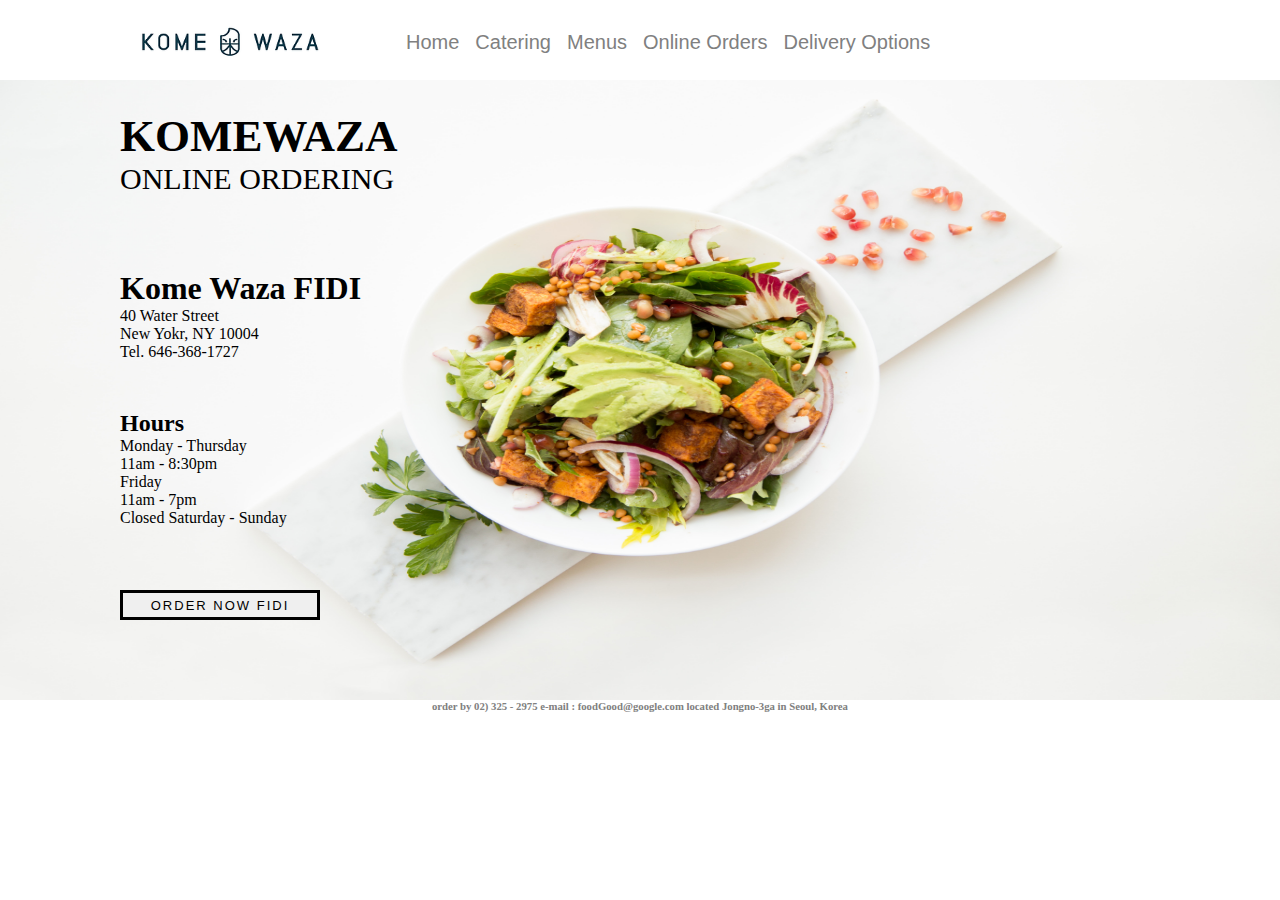
<file: index.html>
<!DOCTYPE html>
<html>

<head>
	<title>KOMEWAZA</title>
	<link rel="stylesheet" href="style.css">
</head>

<body>
	<header>
		<div id=intro>
			<div class=logo_div><a href="index.html"><img class=logo src="logo.png"></a></div>
			<div class=button_wrapper>
				<div class=buttons><button id=menu1><a href="index.html">Home</a></button></div>
				<div class=buttons><button id=menu2><a href="catering.html">Catering</a></button></div>
				<div class=buttons><button id=menu3><a href="menus.html">Menus</a></button></span>
					<div class=buttons><button id=menu4><a href="onlineOrder.html">Online Orders</a></button></div>
					<div class=buttons><button id=menu5><a href="delivery.html">Delivery Options</a></button></div>
				</div>
			</div>
	</header>

	<main>
		<div id=main>
			<img class=main_photo src="food.jpg">
			<div class=main_wrapper>
				<div class=main_part1>
					<div class=logo_name>KOMEWAZA</div>
					<div class=online_order>ONLINE ORDERING</div>
				</div>
				<div class=main_part2>
					<div>
						<h1 class=x>Kome Waza FIDI</h1>
					</div>
					<div>
						<h4>40 Water Street</h4>
						<h4>New Yokr, NY 10004</h4>
						<h4>Tel. 646-368-1727</h4>
					</div>
				</div>
				<div class=main_part3>
					<div>
						<h2>Hours</h2>
						<h4>Monday - Thursday</h4>
						<h4>11am - 8:30pm</h4>
						<h4>Friday</h4>
						<h4>11am - 7pm</h4>
						<h4>Closed Saturday - Sunday</h4>
					</div>
				</div>
				<div class=main_part4>
					<div class=but>
						<button id=order_button>ORDER NOW FIDI
						</button>
					</div>
				</div>
			</div>
		</div>
	</main>

	<footer>
		<div id=bottom>
			<h6>order by 02) 325 - 2975 e-mail : foodGood@google.com located Jongno-3ga in Seoul, Korea</h6>
		</div>
	</footer>

</body>

</html>
</file>
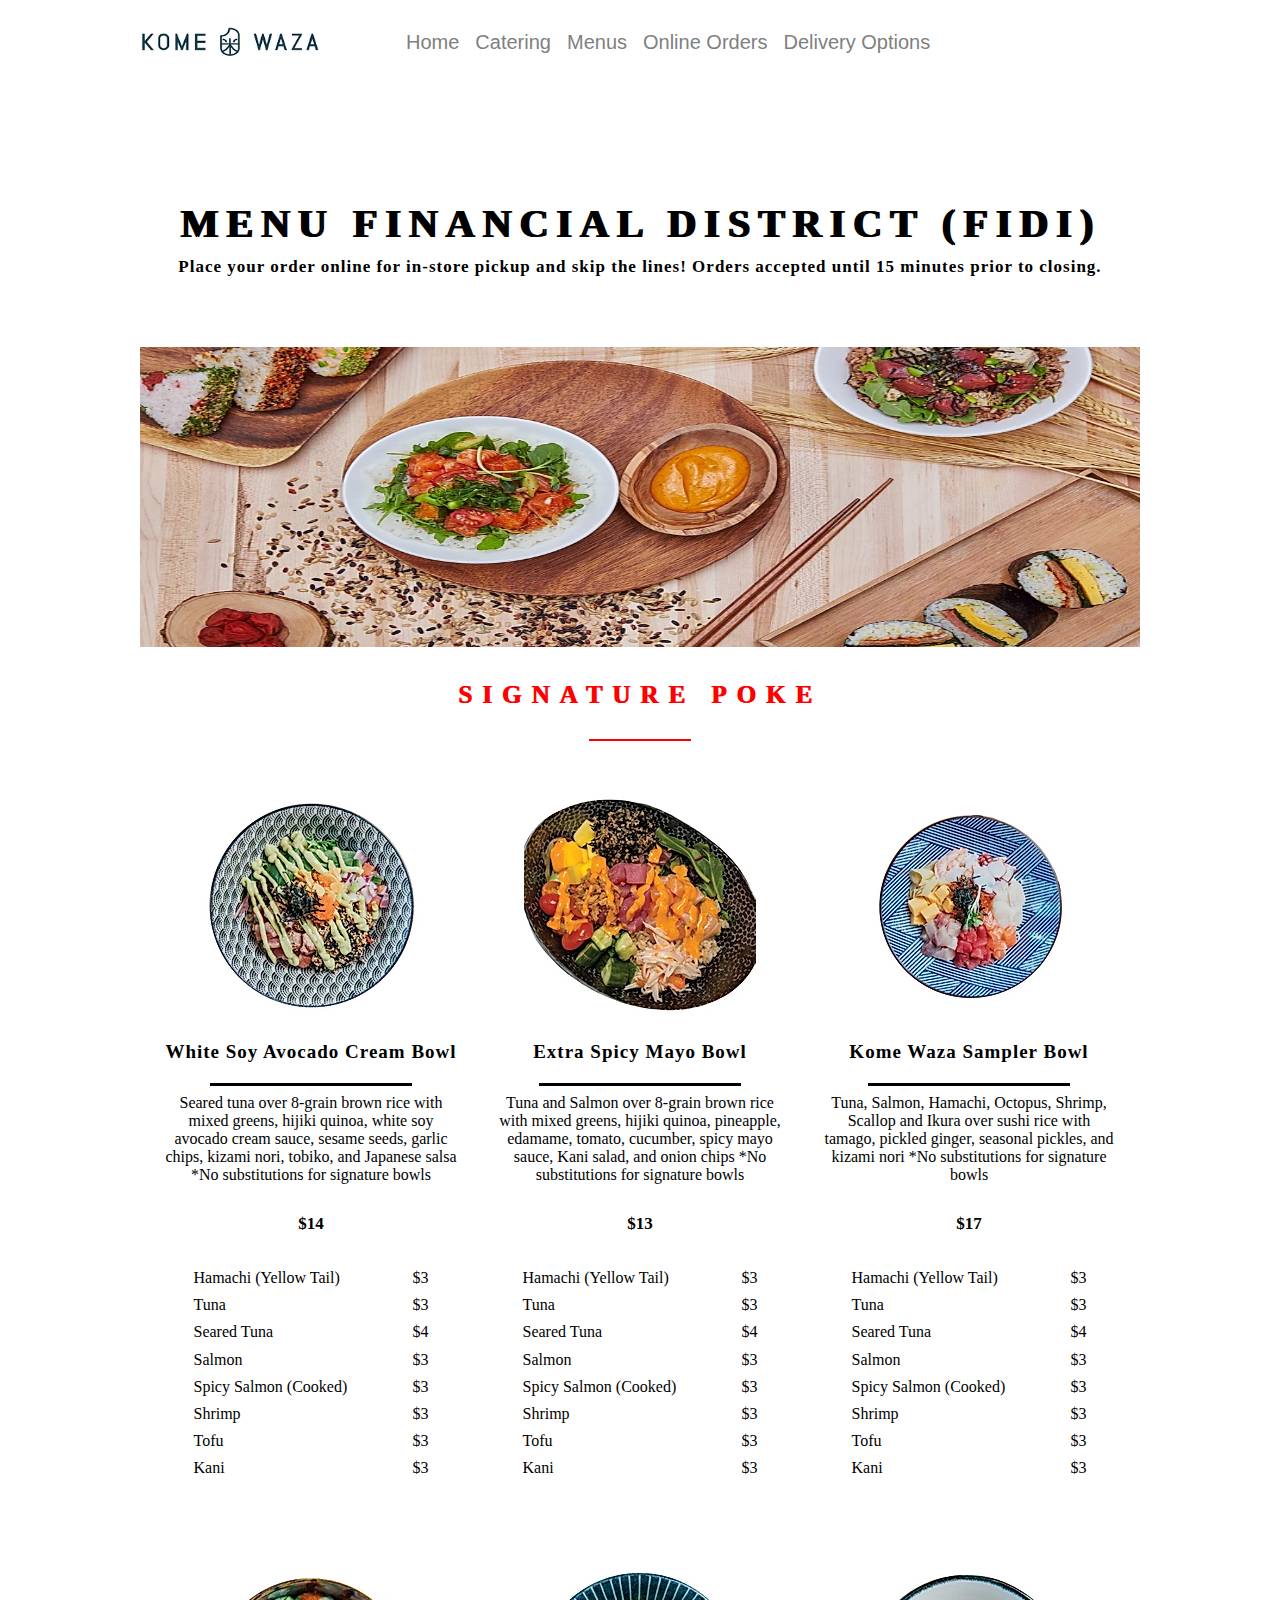
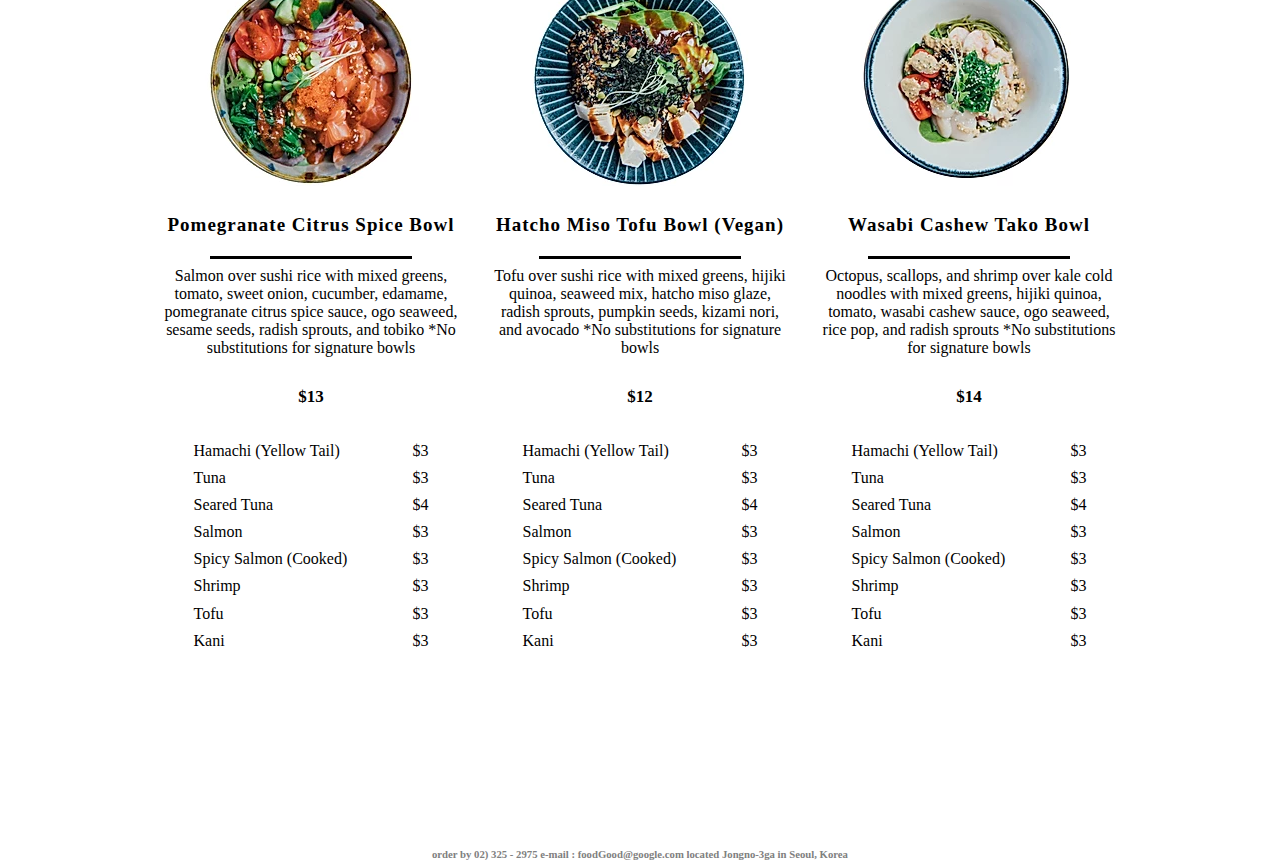
<file: menus.html>
<!DOCTYPE html>
<html>
  <head>
    <title>KOMEWAZA-MENUS</title>
  	<link rel="stylesheet" href="style_for_menus.css">
  </head>

  <body>
   <header>
   	<div id = intro>
   		<div class = logo_div><a href="indext.html"><img class=logo src="logo.png"></a></div>
   		<div class = button_wrapper>
   			<div class = buttons ><button id=menu1><a href="indext.html">Home</a></button></div>
        <div class = buttons ><button id=menu2><a href="catering.html">Catering</a></button></div>
        <div class = buttons ><button id=menu3><a href="menus.html">Menus</a></button></span>
        <div class = buttons ><button id=menu4><a href="onlineOrder.html">Online Orders</a></button></div>
        <div class = buttons ><button id=menu5><a href="delivery.html">Delivery Options</a></button></div>
   		</div>
  	 </div>
   </header>

   <main>
   		<div id = main>
   					<div class = main_wrapper>
              <div class = title>MENU FINANCIAL DISTRICT (FIDI)</div>
              <div class = title_explain>Place your order online for in-store pickup and skip the lines! Orders accepted until 15 minutes prior to closing.</div>
              <div class = title_photo_div>
                <img class = title_photo src="Menus/Menus_1.jpg">
              </div>
              <div class = menu_cate>SIGNATURE POKE</div>
              <hr width = 100 size =2 color="red">

              <div class = menu_1_wrapper>

              <!-- menu 1 -->

                <div class = menu_1>
                  <div class = menu_1_photo></div>
                  <div class = menu_title>White Soy Avocado Cream Bowl</div>
                  <hr width= 200 size = 3 color="black">
                  <div class = menu_expl>Seared tuna over 8-grain brown rice with mixed greens, hijiki quinoa, white soy avocado cream sauce, sesame seeds, garlic chips, kizami nori, tobiko, and Japanese salsa *No substitutions for signature bowls</div>
                  <div class = menu_dollar>$14</div>
                  <div class = menu_select>

                    <span class = left>Hamachi (Yellow Tail)</span>
                    <span class = right>$3</span>
                    <br>
                    <span class = left>Tuna</span>
                    <span class = right>$3</span>
                    <br>
                    <span class = left>Seared Tuna</span>
                    <span class = right>$4</span>
                    <br>
                    <span class = left>Salmon</span>
                    <span class = right>$3</span>
                    <br>
                    <span class = left>Spicy Salmon (Cooked)</span>
                    <span class = right>$3</span>
                    <br>
                    <span class = left>Shrimp</span>
                    <span class = right>$3</span>
                    <br>
                    <span class = left>Tofu</span>
                    <span class = right>$3</span>
                    <br>
                    <span class = left>Kani</span>
                    <span class = right>$3</span>

                  </div>
                </div>

                <!-- menu 2 -->

                 <div class = menu_1>
                  <div class = menu_2_photo></div>
                  <div class = menu_title>Extra Spicy Mayo Bowl</div>
                  <hr width= 200 size = 3 color="black">
                  <div class = menu_expl>Tuna and Salmon over 8-grain brown rice with mixed greens, hijiki quinoa, pineapple, edamame, tomato, cucumber, spicy mayo sauce, Kani salad, and onion chips *No substitutions for signature bowls</div>
                  <div class = menu_dollar>$13</div>
                  <div class = menu_select>

                    <span class = left>Hamachi (Yellow Tail)</span>
                    <span class = right>$3</span>
                    <br>
                    <span class = left>Tuna</span>
                    <span class = right>$3</span>
                    <br>
                    <span class = left>Seared Tuna</span>
                    <span class = right>$4</span>
                    <br>
                    <span class = left>Salmon</span>
                    <span class = right>$3</span>
                    <br>
                    <span class = left>Spicy Salmon (Cooked)</span>
                    <span class = right>$3</span>
                    <br>
                    <span class = left>Shrimp</span>
                    <span class = right>$3</span>
                    <br>
                    <span class = left>Tofu</span>
                    <span class = right>$3</span>
                    <br>
                    <span class = left>Kani</span>
                    <span class = right>$3</span>

                  </div>
                </div>

                <!-- menu 3 -->

                 <div class = menu_1>
                  <div class = menu_3_photo></div>
                  <div class = menu_title>Kome Waza Sampler Bowl</div>
                  <hr width= 200 size = 3 color="black">
                  <div class = menu_expl>Tuna, Salmon, Hamachi, Octopus, Shrimp, Scallop and Ikura over sushi rice with tamago, pickled ginger, seasonal pickles, and kizami nori *No substitutions for signature bowls</div>
                  <div class = menu_dollar>$17</div>
                  <div class = menu_select>

                    <span class = left>Hamachi (Yellow Tail)</span>
                    <span class = right>$3</span>
                    <br>
                    <span class = left>Tuna</span>
                    <span class = right>$3</span>
                    <br>
                    <span class = left>Seared Tuna</span>
                    <span class = right>$4</span>
                    <br>
                    <span class = left>Salmon</span>
                    <span class = right>$3</span>
                    <br>
                    <span class = left>Spicy Salmon (Cooked)</span>
                    <span class = right>$3</span>
                    <br>
                    <span class = left>Shrimp</span>
                    <span class = right>$3</span>
                    <br>
                    <span class = left>Tofu</span>
                    <span class = right>$3</span>
                    <br>
                    <span class = left>Kani</span>
                    <span class = right>$3</span>

                  </div>
                </div>

                <!-- menu 4 -->

                 <div class = menu_1>
                  <div class = menu_4_photo></div>
                  <div class = menu_title>Pomegranate Citrus Spice Bowl</div>
                  <hr width= 200 size = 3 color="black">
                  <div class = menu_expl>Salmon over sushi rice with mixed greens, tomato, sweet onion, cucumber, edamame, pomegranate citrus spice sauce, ogo seaweed, sesame seeds, radish sprouts, and tobiko *No substitutions for signature bowls</div>
                  <div class = menu_dollar>$13</div>
                  <div class = menu_select>

                    <span class = left>Hamachi (Yellow Tail)</span>
                    <span class = right>$3</span>
                    <br>
                    <span class = left>Tuna</span>
                    <span class = right>$3</span>
                    <br>
                    <span class = left>Seared Tuna</span>
                    <span class = right>$4</span>
                    <br>
                    <span class = left>Salmon</span>
                    <span class = right>$3</span>
                    <br>
                    <span class = left>Spicy Salmon (Cooked)</span>
                    <span class = right>$3</span>
                    <br>
                    <span class = left>Shrimp</span>
                    <span class = right>$3</span>
                    <br>
                    <span class = left>Tofu</span>
                    <span class = right>$3</span>
                    <br>
                    <span class = left>Kani</span>
                    <span class = right>$3</span>

                  </div>
                </div>

                <!-- menu 5 -->

                 <div class = menu_1>
                  <div class = menu_5_photo></div>
                  <div class = menu_title>Hatcho Miso Tofu Bowl (Vegan)</div>
                  <hr width= 200 size = 3 color="black">
                  <div class = menu_expl>Tofu over sushi rice with mixed greens, hijiki quinoa, seaweed mix, hatcho miso glaze, radish sprouts, pumpkin seeds, kizami nori, and avocado *No substitutions for signature bowls</div>
                  <div class = menu_dollar>$12</div>
                  <div class = menu_select>

                    <span class = left>Hamachi (Yellow Tail)</span>
                    <span class = right>$3</span>
                    <br>
                    <span class = left>Tuna</span>
                    <span class = right>$3</span>
                    <br>
                    <span class = left>Seared Tuna</span>
                    <span class = right>$4</span>
                    <br>
                    <span class = left>Salmon</span>
                    <span class = right>$3</span>
                    <br>
                    <span class = left>Spicy Salmon (Cooked)</span>
                    <span class = right>$3</span>
                    <br>
                    <span class = left>Shrimp</span>
                    <span class = right>$3</span>
                    <br>
                    <span class = left>Tofu</span>
                    <span class = right>$3</span>
                    <br>
                    <span class = left>Kani</span>
                    <span class = right>$3</span>

                  </div>
                </div>

                <!-- menu 6 -->

                 <div class = menu_1>
                  <div class = menu_6_photo></div>
                  <div class = menu_title>Wasabi Cashew Tako Bowl</div>
                  <hr width= 200 size = 3 color="black">
                  <div class = menu_expl>Octopus, scallops, and shrimp over kale cold noodles with mixed greens, hijiki quinoa, tomato, wasabi cashew sauce, ogo seaweed, rice pop, and radish sprouts *No substitutions for signature bowls</div>
                  <div class = menu_dollar>$14</div>
                  <div class = menu_select>

                    <span class = left>Hamachi (Yellow Tail)</span>
                    <span class = right>$3</span>
                    <br>
                    <span class = left>Tuna</span>
                    <span class = right>$3</span>
                    <br>
                    <span class = left>Seared Tuna</span>
                    <span class = right>$4</span>
                    <br>
                    <span class = left>Salmon</span>
                    <span class = right>$3</span>
                    <br>
                    <span class = left>Spicy Salmon (Cooked)</span>
                    <span class = right>$3</span>
                    <br>
                    <span class = left>Shrimp</span>
                    <span class = right>$3</span>
                    <br>
                    <span class = left>Tofu</span>
                    <span class = right>$3</span>
                    <br>
                    <span class = left>Kani</span>
                    <span class = right>$3</span>

                  </div>
                </div>

              </div>
            </div>
   		</div>
   </main>

   <footer>
   	<div id = bottom>
      <h6>
      order by 02) 325 - 2975 e-mail : foodGood@google.com located Jongno-3ga in Seoul, Korea
      </h6>
    </div>
   </footer>

  </body>
</html>
</file>
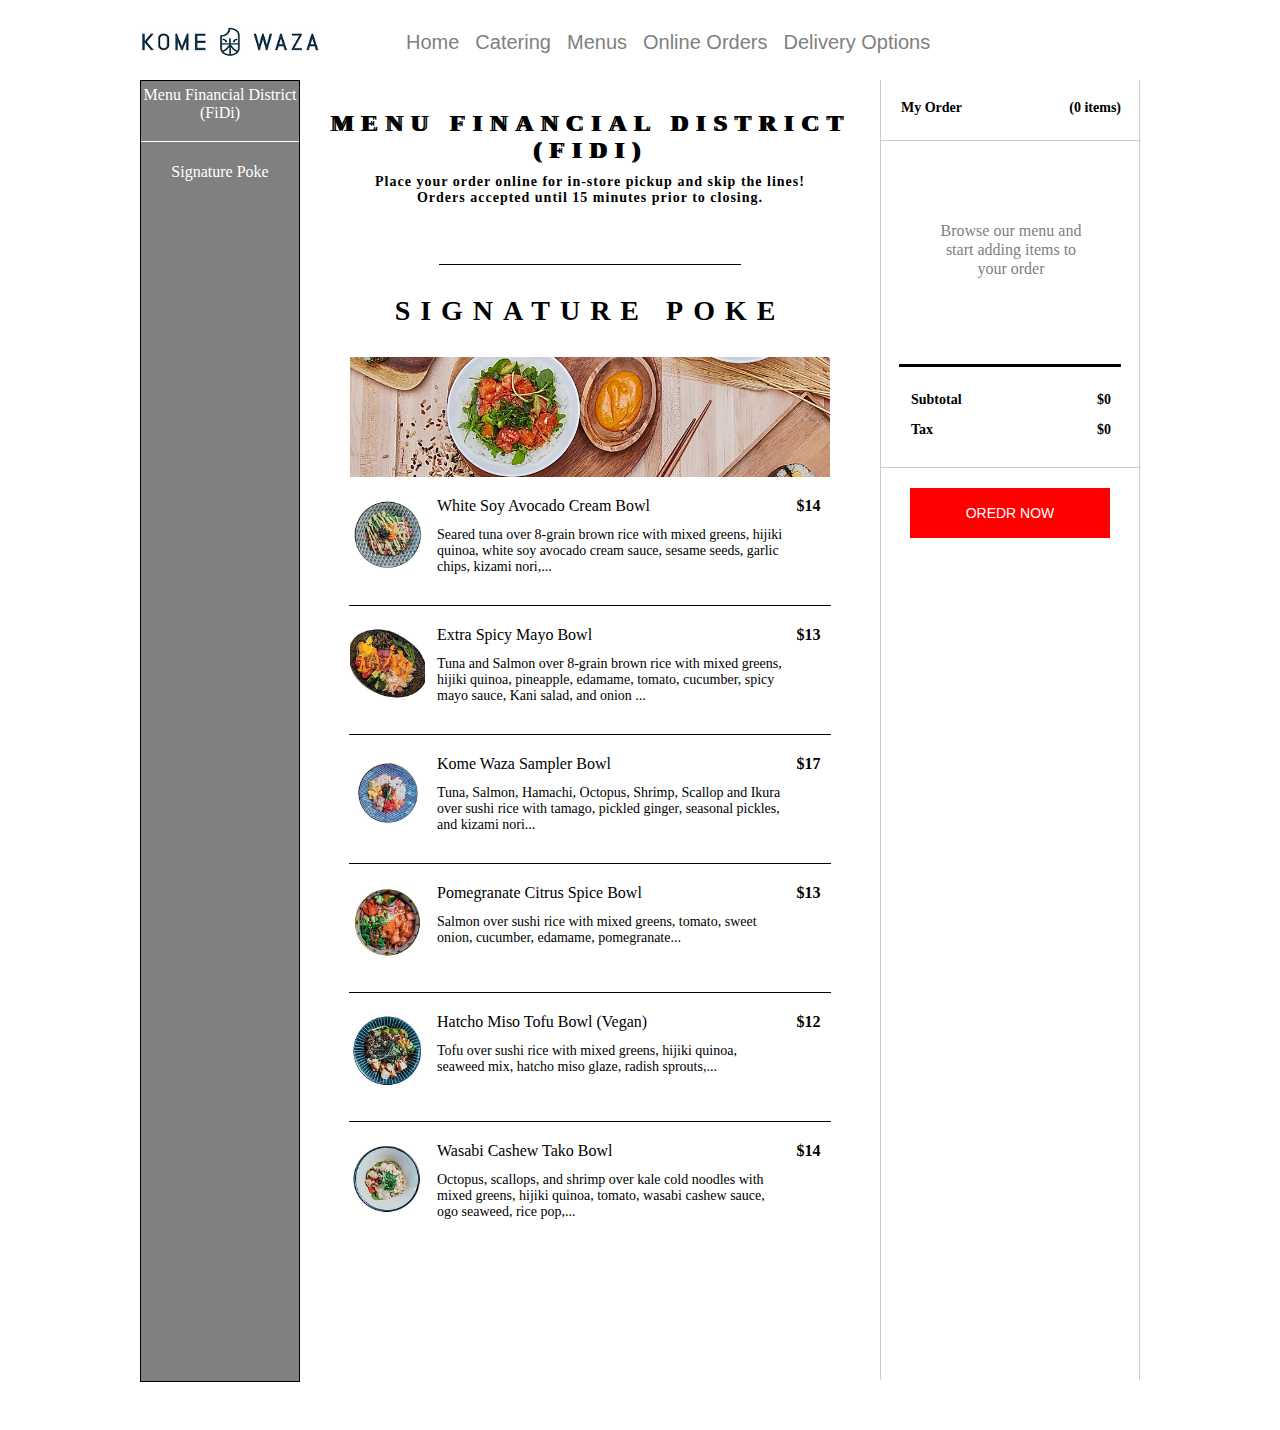
<file: onlineOrder.html>
<!DOCTYPE html>
<html>

<head>
  <title>KOMEWAZA</title>
  <link rel="stylesheet" href="style_for_onlineOrder.css">
</head>

<body>
  <header>
    <div id=intro>
      <div class=logo_div><a href="index.html"><img class=logo src="logo.png"></a></div>
      <div class=button_wrapper>
        <div class=buttons><button id=menu1><a href="index.html">Home</a></button></div>
        <div class=buttons><button id=menu2><a href="catering.html">Catering</a></button></div>
        <div class=buttons><button id=menu3><a href="menus.html">Menus</a></button></span>
          <div class=buttons><button id=menu4><a href="onlineOrder.html">Online Orders</a></button></div>
          <div class=buttons><button id=menu5><a href="delivery.html">Delivery Options</a></button></div>
        </div>
      </div>
  </header>

  <main>
    <div id=main>
      <aside id=left_bar>
        <div id="menu_button_set">Menu Financial District (FiDi)</div>
        <div id="menu_button_wrapper">
          <div id="menu_button">Signature Poke</div>
        </div>
      </aside>
      <div id=menu>
        <div class=title>MENU FINANCIAL DISTRICT (FIDI)</div>
        <div class=title_explain>Place your order online for in-store pickup and skip the lines!<br> Orders accepted
          until 15 minutes prior to closing.</div>
        <hr width=300 size=1 color="black">
        <div class=menu_cate>SIGNATURE POKE</div>

        <div class=title_photo></div>

        <!-- menu_1 -->

        <div id=menu_1>
          <div id="menu_1_photo"></div>
          <div id="menu_name">White Soy Avocado Cream Bowl</div>
          <div id="menu_exp">Seared tuna over 8-grain brown rice with mixed greens, hijiki quinoa, white soy avocado
            cream sauce, sesame seeds, garlic chips, kizami nori,...</div>
          <div id="menu_dollar">$14</div>
        </div>

        <hr width=480 size=1 color="black">

        <!-- menu_2 -->

        <div id=menu_2>
          <div id="menu_2_photo"></div>
          <div id="menu_name">Extra Spicy Mayo Bowl</div>
          <div id="menu_exp">Tuna and Salmon over 8-grain brown rice with mixed greens, hijiki quinoa, pineapple,
            edamame, tomato, cucumber, spicy mayo sauce, Kani salad, and onion ...</div>
          <div id="menu_dollar">$13</div>
        </div>

        <hr width=480 size=1 color="black">

        <!-- menu_3 -->

        <div id=menu_3>
          <div id="menu_3_photo"></div>
          <div id="menu_name">Kome Waza Sampler Bowl</div>
          <div id="menu_exp">Tuna, Salmon, Hamachi, Octopus, Shrimp, Scallop and Ikura over sushi rice with tamago,
            pickled ginger, seasonal pickles, and kizami nori...</div>
          <div id="menu_dollar">$17</div>
        </div>

        <hr width=480 size=1 color="black">

        <!-- menu_4 -->

        <div id=menu_4>
          <div id="menu_4_photo"></div>
          <div id="menu_name">Pomegranate Citrus Spice Bowl</div>
          <div id="menu_exp">Salmon over sushi rice with mixed greens, tomato, sweet onion, cucumber, edamame,
            pomegranate...</div>
          <div id="menu_dollar">$13</div>
        </div>

        <hr width=480 size=1 color="black">

        <!-- menu_5 -->

        <div id=menu_5>
          <div id="menu_5_photo"></div>
          <div id="menu_name">Hatcho Miso Tofu Bowl (Vegan)</div>
          <div id="menu_exp">Tofu over sushi rice with mixed greens, hijiki quinoa, seaweed mix, hatcho miso glaze,
            radish sprouts,...</div>
          <div id="menu_dollar">$12</div>
        </div>

        <hr width=480 size=1 color="black">

        <!-- menu_6 -->

        <div id=menu_6>
          <div id="menu_6_photo"></div>
          <div id="menu_name">Wasabi Cashew Tako Bowl</div>
          <div id="menu_exp">Octopus, scallops, and shrimp over kale cold noodles with mixed greens, hijiki quinoa,
            tomato, wasabi cashew sauce, ogo seaweed, rice pop,...</div>
          <div id="menu_dollar">$14</div>
        </div>
      </div>

      <!-- right bar -->

      <aside id=right_bar>
        <div id="myOrder">
          <span id="left">My Order</span>
          <span id="right">(0 items)</span>
        </div>
        <div id="selected_menu">
          <div id="selected_list">
            <div id="selected_list_1">

            </div>
          </div>
          <div id="selected_menu_exp">
            Browse our menu and start adding items to your order
          </div>
        </div>
        <hr width=220 size=3 color=black>
        <div id="summary">
          <div id="summary_box">
            <span id="left">Subtotal</span>
            <span id="right">$0</span>
          </div>
          <div id="summary_box">
            <span id="left">Tax</span>
            <span id="right">$0</span>
          </div>
        </div>
        <button id="order_button">OREDR NOW</button>
      </aside>
    </div>
  </main>

  <!-- modal for menu -->

  <div id=modal_1>
    <div id="modal_1_part_1">
      <div id=modal_1_photo></div>
      <div id="modal_1_title">White Soy Avocado Cream Bowl</div>
      <div id="modal_1_dollar">$14</div>
      <div id="modal_1_exp">Seared tuna over 8-grain brown rice with mixed greens, hijiki quinoa, white soy avocado
        cream sauce, sesame seeds, garlic chips, kizami nori, tobiko, and Japanese salsa *No substitutions for signature
        bowls</div>
    </div>
    <div id="modal_1_part_2">
      <div id="additional_option">description about food...</div>
      <div id="quantity_wrapper">
        <div id="quantity_wrapper_upper">
          <div id="quantity">Quantity</div>
          <div id="number_wrapper">
            <button id=number_down>
              <svg width="24" height="24">
                <circle cx="12" cy="12" r="10" stroke="red" stroke-width="2" fill="transparent" />
                <line x1="8" y1="12" x2="16" y2="12" stroke="red" stroke-width="2"></line>
              </svg>
            </button>
            <div id=number>1</div>
            <button id=number_up>
              <svg width="24" height="24">
                <circle cx="12" cy="12" r="10" stroke="red" stroke-width="2" fill="transparent" />
                <line x1="8" y1="12" x2="16" y2="12" stroke="red" stroke-width="2"></line>
                <line y1="8" y2="16" x1="12" x2="12" stroke="red" stroke-width="2"></line>
              </svg>
            </button>
          </div>
        </div>
        <button id="modal_order">+ ADD TO MY ORDER</button>
      </div>
    </div>
    <button class="close">X</button>
  </div>

  <div id=modal_2>
    <div id="modal_1_part_1">
      <div id=modal_2_photo></div>
      <div id="modal_1_title">Extra Spicy Mayo Bowl</div>
      <div id="modal_1_dollar">$14</div>
      <div id="modal_1_exp">Tuna and Salmon over 8-grain brown rice with mixed greens, hijiki quinoa, pineapple,
        edamame, tomato, cucumber, spicy mayo sauce, Kani salad, and onion ...</div>
    </div>
    <div id="modal_1_part_2">
      <div id="additional_option">description about food...</div>
      <div id="quantity_wrapper">
        <div id="quantity_wrapper_upper">
          <div id="quantity">Quantity</div>
          <div id="number_wrapper">
            <button id=number_down>
              <svg width="24" height="24">
                <circle cx="12" cy="12" r="10" stroke="red" stroke-width="2" fill="transparent" />
                <line x1="8" y1="12" x2="16" y2="12" stroke="red" stroke-width="2"></line>
              </svg>
            </button>
            <div id=number>1</div>
            <button id=number_up>
              <svg width="24" height="24">
                <circle cx="12" cy="12" r="10" stroke="red" stroke-width="2" fill="transparent" />
                <line x1="8" y1="12" x2="16" y2="12" stroke="red" stroke-width="2"></line>
                <line y1="8" y2="16" x1="12" x2="12" stroke="red" stroke-width="2"></line>
              </svg>
            </button>
          </div>
        </div>
        <button id="modal_order">+ ADD TO MY ORDER</button>
      </div>
    </div>
    <button class="close">X</button>
  </div>

  <div id=modal_3>
    <div id="modal_1_part_1">
      <div id=modal_3_photo></div>
      <div id="modal_1_title">Kome Waza Sampler Bowl</div>
      <div id="modal_1_dollar">$14</div>
      <div id="modal_1_exp">Seared tuna over 8-grain brown rice with mixed greens, hijiki quinoa, white soy avocado
        cream sauce, sesame seeds, garlic chips, kizami nori, tobiko, and Japanese salsa *No substitutions for signature
        bowls</div>
    </div>
    <div id="modal_1_part_2">
      <div id="additional_option">description about food...</div>
      <div id="quantity_wrapper">
        <div id="quantity_wrapper_upper">
          <div id="quantity">Quantity</div>
          <div id="number_wrapper">
            <button id=number_down>
              <svg width="24" height="24">
                <circle cx="12" cy="12" r="10" stroke="red" stroke-width="2" fill="transparent" />
                <line x1="8" y1="12" x2="16" y2="12" stroke="red" stroke-width="2"></line>
              </svg>
            </button>
            <div id=number>1</div>
            <button id=number_up>
              <svg width="24" height="24">
                <circle cx="12" cy="12" r="10" stroke="red" stroke-width="2" fill="transparent" />
                <line x1="8" y1="12" x2="16" y2="12" stroke="red" stroke-width="2"></line>
                <line y1="8" y2="16" x1="12" x2="12" stroke="red" stroke-width="2"></line>
              </svg>
            </button>
          </div>
        </div>
        <button id="modal_order">+ ADD TO MY ORDER</button>
      </div>
    </div>
    <button class="close">X</button>
  </div>

  <div id=modal_4>
    <div id="modal_1_part_1">
      <div id=modal_4_photo></div>
      <div id="modal_1_title">Pomegranate Citrus Spice Bowl</div>
      <div id="modal_1_dollar">$14</div>
      <div id="modal_1_exp">Salmon over sushi rice with mixed greens, tomato, sweet onion, cucumber, edamame,
        pomegranate...</div>
    </div>
    <div id="modal_1_part_2">
      <div id="additional_option">description about food...</div>
      <div id="quantity_wrapper">
        <div id="quantity_wrapper_upper">
          <div id="quantity">Quantity</div>
          <div id="number_wrapper">
            <button id=number_down>
              <svg width="24" height="24">
                <circle cx="12" cy="12" r="10" stroke="red" stroke-width="2" fill="transparent" />
                <line x1="8" y1="12" x2="16" y2="12" stroke="red" stroke-width="2"></line>
              </svg>
            </button>
            <div id=number>1</div>
            <button id=number_up>
              <svg width="24" height="24">
                <circle cx="12" cy="12" r="10" stroke="red" stroke-width="2" fill="transparent" />
                <line x1="8" y1="12" x2="16" y2="12" stroke="red" stroke-width="2"></line>
                <line y1="8" y2="16" x1="12" x2="12" stroke="red" stroke-width="2"></line>
              </svg>
            </button>
          </div>
        </div>
        <button id="modal_order">+ ADD TO MY ORDER</button>
      </div>
    </div>
    <button class="close">X</button>
  </div>

  <div id=modal_5>
    <div id="modal_1_part_1">
      <div id=modal_5_photo></div>
      <div id="modal_1_title">>Hatcho Miso Tofu Bowl (Vegan)</div>
      <div id="modal_1_dollar">$14</div>
      <div id="modal_1_exp">Tofu over sushi rice with mixed greens, hijiki quinoa, seaweed mix, hatcho miso glaze,
        radish sprouts,...</div>
    </div>
    <div id="modal_1_part_2">
      <div id="additional_option">description about food...</div>
      <div id="quantity_wrapper">
        <div id="quantity_wrapper_upper">
          <div id="quantity">Quantity</div>
          <div id="number_wrapper">
            <button id=number_down>
              <svg width="24" height="24">
                <circle cx="12" cy="12" r="10" stroke="red" stroke-width="2" fill="transparent" />
                <line x1="8" y1="12" x2="16" y2="12" stroke="red" stroke-width="2"></line>
              </svg>
            </button>
            <div id=number>1</div>
            <button id=number_up>
              <svg width="24" height="24">
                <circle cx="12" cy="12" r="10" stroke="red" stroke-width="2" fill="transparent" />
                <line x1="8" y1="12" x2="16" y2="12" stroke="red" stroke-width="2"></line>
                <line y1="8" y2="16" x1="12" x2="12" stroke="red" stroke-width="2"></line>
              </svg>
            </button>
          </div>
        </div>
        <button id="modal_order">+ ADD TO MY ORDER</button>
      </div>
    </div>
    <button class="close">X</button>
  </div>

  <div id=modal_6>
    <div id="modal_1_part_1">
      <div id=modal_6_photo></div>
      <div id="modal_1_title">Wasabi Cashew Tako Bowl</div>
      <div id="modal_1_dollar">$14</div>
      <div id="modal_1_exp">Octopus, scallops, and shrimp over kale cold noodles with mixed greens, hijiki quinoa,
        tomato, wasabi cashew sauce, ogo seaweed, rice pop,...</div>
    </div>
    <div id="modal_1_part_2">
      <div id="additional_option">description about food...</div>
      <div id="quantity_wrapper">
        <div id="quantity_wrapper_upper">
          <div id="quantity">Quantity</div>
          <div id="number_wrapper">
            <button id=number_down>
              <svg width="24" height="24">
                <circle cx="12" cy="12" r="10" stroke="red" stroke-width="2" fill="transparent" />
                <line x1="8" y1="12" x2="16" y2="12" stroke="red" stroke-width="2"></line>
              </svg>
            </button>
            <div id=number>1</div>
            <button id=number_up>
              <svg width="24" height="24">
                <circle cx="12" cy="12" r="10" stroke="red" stroke-width="2" fill="transparent" />
                <line x1="8" y1="12" x2="16" y2="12" stroke="red" stroke-width="2"></line>
                <line y1="8" y2="16" x1="12" x2="12" stroke="red" stroke-width="2"></line>
              </svg>
            </button>
          </div>
        </div>
        <button id="modal_order">+ ADD TO MY ORDER</button>
      </div>
    </div>
    <button class="close">X</button>

  </div>

  <script type="text/javascript" src="onlineOrder.js"></script>

</body>

</html>
</file>
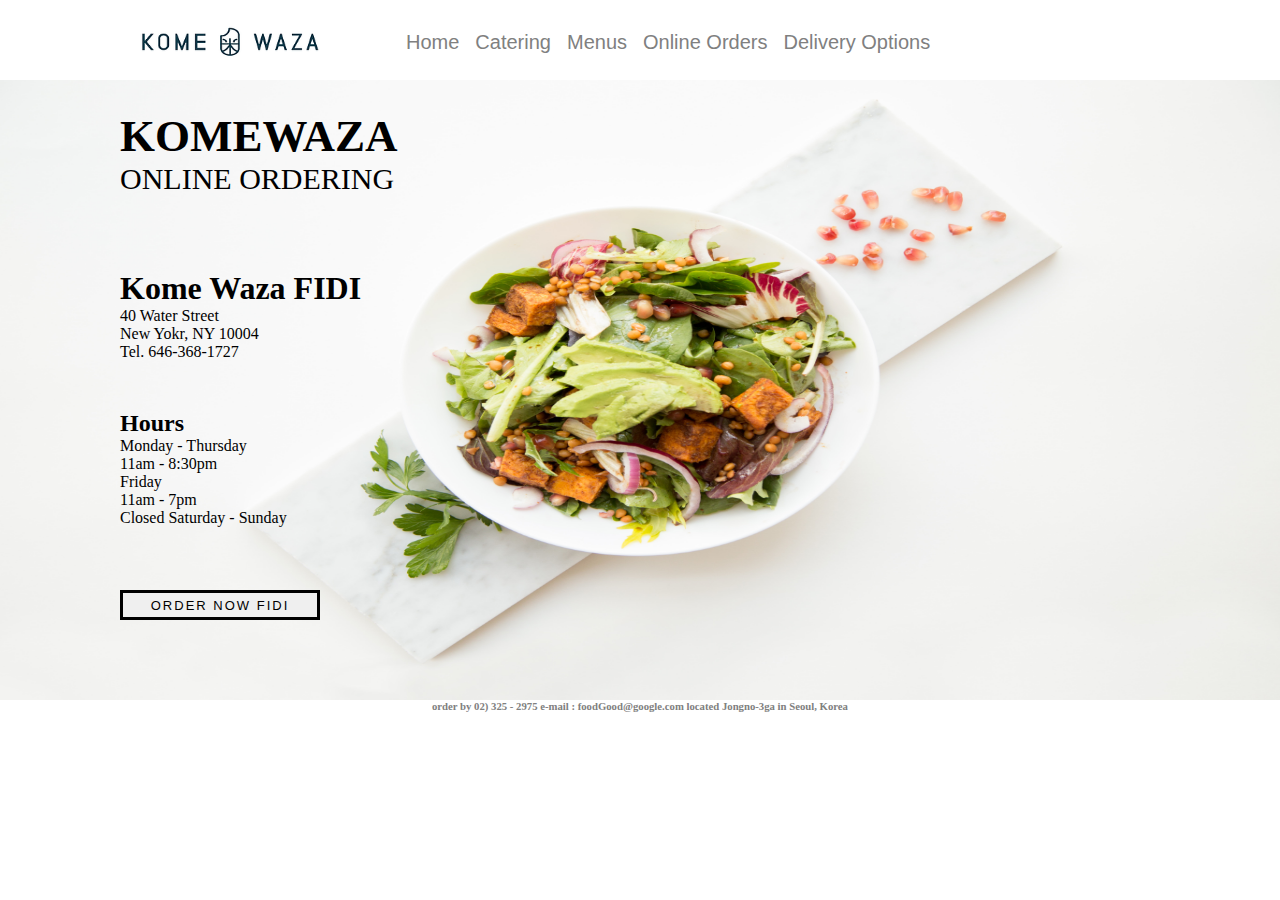
<file: restaurant.html>
<!DOCTYPE html>
<html>

<head>
	<title>KOMEWAZA</title>
	<link rel="stylesheet" href="style.css">
</head>

<body>
	<header>
		<div id=intro>
			<div class=logo_div><a href="restaurant.html"><img class=logo src="logo.png"></a></div>
			<div class=button_wrapper>
				<div class=buttons><button id=menu1><a href="restaurant.html">Home</a></button></div>
				<div class=buttons><button id=menu2><a href="catering.html">Catering</a></button></div>
				<div class=buttons><button id=menu3><a href="menus.html">Menus</a></button></span>
					<div class=buttons><button id=menu4><a href="onlineOrder.html">Online Orders</a></button></div>
					<div class=buttons><button id=menu5><a href="delivery.html">Delivery Options</a></button></div>
				</div>
			</div>
	</header>

	<main>
		<div id=main>
			<img class=main_photo src="food.jpg">
			<div class=main_wrapper>
				<div class=main_part1>
					<div class=logo_name>KOMEWAZA</div>
					<div class=online_order>ONLINE ORDERING</div>
				</div>
				<div class=main_part2>
					<div>
						<h1 class=x>Kome Waza FIDI</h1>
					</div>
					<div>
						<h4>40 Water Street</h4>
						<h4>New Yokr, NY 10004</h4>
						<h4>Tel. 646-368-1727</h4>
					</div>
				</div>
				<div class=main_part3>
					<div>
						<h2>Hours</h2>
						<h4>Monday - Thursday</h4>
						<h4>11am - 8:30pm</h4>
						<h4>Friday</h4>
						<h4>11am - 7pm</h4>
						<h4>Closed Saturday - Sunday</h4>
					</div>
				</div>
				<div class=main_part4>
					<div class=but>
						<button id=order_button>ORDER NOW FIDI
						</button>
					</div>
				</div>
			</div>
		</div>
	</main>

	<footer>
		<div id=bottom>
			<h6>order by 02) 325 - 2975 e-mail : foodGood@google.com located Jongno-3ga in Seoul, Korea</h6>
		</div>
	</footer>

</body>

</html>
</file>
<file: style.css>
body, html, h6, h1, h2, h3, h4 {
	margin: 0;
}

img {
	width: 100%;
	height: 100%;
}

#intro {
	width: 100%;
	height: 80px;
	position: relative;
}


#intro .logo_div {
	width: 200px;
	height: 50px;
	position: absolute;
	top: 15px;
	left: 130px;
}

#intro .button_wrapper {
	width: 1000px;
	height: 80px;
	position: absolute;

	left: 400px;
	top: 30px;
}

.logo_name {
	font-size: 45px;
	font-weight: 900;
}

.online_order {
	font-size: 30px;
	font-weight: 100;
}

#menu1, #menu2, #menu3, #menu4, #menu5 {
	border: none;
	background-color: white;
	color: gray;
	font-style: normal;
	font-size: 20px;
}

.buttons {
	display: inline-block;
}



#main {
	width: 100%;
	height: 620px;
	position: relative;
}

#main .main_wrapper {
	width: 300px;
	height: 500px;

	position: absolute;
	left: 120px;
	top: 30px;
	z-index: 1;
}

#main .main_photo {
	position: absolute;

	z-index: 0;
}

#main .main_wrapper .main_part1 {
	position: absolute;

}
#main .main_wrapper .main_part2 {
	position: absolute;

	top: 160px;
	
}
#main .main_wrapper .main_part3 {
	position: absolute;
	top: 300px;
}
footer {
	width: 100%;
	height: 10px;
}

#bottom {
	position: relative;
	text-align: center;
	color: gray;
}

h4 {
	font-weight: 400;
}

.main_part2 .x {
	font-weight: 550;
}

#main .main_wrapper .main_part4 {
	position: absolute;
	top: 480px;
}

#order_button {
	width: 200px;
	height: 30px;
	border: 3px solid black;
	padding: 0;
	font-size: 13px;
	letter-spacing: 2px;
	cursor: pointer;
}

a {
	text-decoration: none;
	color: gray;
}
</file>
<file: style_for_menus.css>
body, html, h6, h1, h2, h3, h4 {
	margin: 0;
}

img {
	width: 100%;
	height: 100%;
}

#intro {
	width: 100%;
	height: 80px;
	position: fixed;

	z-index: 1;
	background-color: white;
}

#intro .logo_div {
	width: 200px;
	height: 50px;
	position: absolute;
	top: 15px;
	left: 130px;
}

#intro .button_wrapper {
	width: 1000px;
	height: 80px;
	position: absolute;
	left: 400px;
	top: 30px;
}

#menu1, #menu2, #menu3, #menu4, #menu5 {
	border: none;
	background-color: white;
	color: gray;
	font-style: normal;
	font-size: 20px;	
}

.buttons {
	display: inline-block;
}

#main {
	width: 100%;
	height: 2448px;
	position: relative;
}

#main .main_wrapper {
	position: absolute;
	width: 100%;
	margin-top: 200px;
	text-align: center;
}

.title {
	font-size: 40px;
	font-weight: 900;
	letter-spacing: 8px;
	text-shadow: 2px 0 black;
}

.title_explain {
	height: 80px;
	font-size: 17px;
	font-weight: 700;
	letter-spacing: 1px;
	margin: 10px 0;
}

#main .main_wrapper .title_photo {
	width: 1000px;
	height: 300px;
}

.menu_cate {
	font-size: 25px;
	font-weight: 900;
	letter-spacing: 10px;
	color: red;
	text-shadow: 1px 0 red;
	margin: 30px 0;
}

.menu_1_wrapper {
	width: 1000px;
	margin: 0 auto;
}

.menu_1 {
	width: 295px;
	display: inline-block;
	margin: 40px 15px;
}


.menu_1_photo {
	margin: auto;
	width: 232px;
	height: 232px;
	background-image: url("Menus/Menus_1_1.jpg");
}
.menu_2_photo {
	margin: auto;
	width: 232px;
	height: 232px;
	background-image: url("Menus/Menus_1_2.jpg");
}
.menu_3_photo {
	margin: auto;
	width: 232px;
	height: 232px;
	background-image: url("Menus/Menus_1_3.jpg");
}
.menu_4_photo {
	margin: auto;
	width: 232px;
	height: 232px;
	background-image: url("Menus/Menus_1_4.jpg");
}
.menu_5_photo {
	margin: auto;
	width: 232px;
	height: 232px;
	background-image: url("Menus/Menus_1_5.jpg");
}
.menu_6_photo {
	margin: auto;
	width: 232px;
	height: 232px;
	background-image: url("Menus/Menus_1_6.jpg");
}

.menu_title {
	font-size: 19px;
	font-weight: 600;
	letter-spacing: 1px;
	margin: 20px 0;
}

.menu_expl {
	font-size: 16px;
}

.menu_dollar {
	font-size: 17px;
	margin: 30px 0;
	font-weight: 600;
}

.menu_select {
	font-weight: 500;
	font-size: 16px;
	line-height: 1.7;
}

.left {
	margin-left: 30px;
	float: left;
}
.right {	
	margin-right: 30px;
	float: right;
}


footer {
	width: 100%;
	height: 10px;
}

#bottom {
	position: relative;
	text-align: center;
	color: gray;
}

h4 {
	font-weight: 400;
}


a {
	text-decoration: none;
	color: gray;
}
</file>
<file: style_for_onlineOrder.css>
body, html, h6, h1, h2, h3, h4 {
	margin: 0;
}

a {
	text-decoration: none;
	color: gray;
}

img {
	width: 100%;
	height: 100%;
}

::-webkit-scrollbar {
  width: 10px;
}

/* Track */
::-webkit-scrollbar-track {
  background: #f1f1f1;
}

/* Handle */
::-webkit-scrollbar-thumb {
  background: #888;
}

/* Handle on hover */
::-webkit-scrollbar-thumb:hover {
  background: #555;
}

#intro {
	width: 100%;
	height: 80px;
	position: fixed;

	z-index: 1;
	background-color: white;
}


#intro .logo_div {
	width: 200px;
	height: 50px;
	position: absolute;
	top: 15px;
	left: 130px;
}

#intro .button_wrapper {
	width: 1000px;
	height: 80px;
	position: absolute;

	left: 400px;
	top: 30px;
}

.logo_name {
	font-size: 45px;
	font-weight: 900;
}

#menu1, #menu2, #menu3, #menu4, #menu5 {
	border: none;
	background-color: white;
	color: gray;
	font-style: normal;
	font-size: 20px;
}

.buttons {
	display: inline-block;
}

main {
	width: 100%;
	height: 1350px;
	position: absolute;
	margin-top: 80px;
}

#main {
	width: 1000px;
	height: 1350px;
	margin: auto;
	text-align: center;
}

#left_bar {
	width: 158px;
	height: 1300px;
	background-color: gray;
	display: inline-block;
	float: left;

	border: 1px solid black;

}

#menu_button, #menu_button_set {
	width: 158px;

	color: white;
	cursor: pointer;
	user-select: none;
}

#menu_button {
	height: 60px;
	line-height: 60px;
}

#menu_button_set {

	height: 50px;
	border-bottom: 1px solid;

	padding: 5px 0;
}

#menu {
	width: 580px;
	height: 1300px;
	display: inline-block;
	border-right: 1px solid #CCCCCC;
}

.title {
	font-size: 24px;
	font-weight: 900;
	letter-spacing: 8px;
	text-shadow: 2px 0 black;
	margin-top: 30px;
}

.title_explain {
	height: 80px;
	font-size: 14px;
	font-weight: 700;
	letter-spacing: 1px;
	margin: 10px 0;
}

.menu_cate {
	font-size: 28px;
	font-weight: 900;
	letter-spacing: 10px;
	margin: 30px 0;
}

#main .title_photo {
	width: 480px;
	height: 120px;
	background-image:  url("Menus/Menus_1.jpg");
  	background-size: cover;
  	background-position: center;
  	margin: auto;
}

#menu_1, #menu_2, #menu_3, #menu_4, #menu_5, #menu_6 {
	width: 480px;
	height: 100px;
	margin: auto;
	margin-top: 20px;
	cursor: pointer;
}

#menu_1_photo {
	width: 75px;
	height: 75px;
	background-image: url("Menus/Menus_1_1.jpg");
	background-size: cover;
    background-position: 50%;
    display: inline-block;
    float: left;
    margin-right: 12px;
}

#menu_2_photo {
	width: 75px;
	height: 75px;
	background-image: url("Menus/Menus_1_2.jpg");
	background-size: cover;
    background-position: 50%;
    display: inline-block;
    float: left;
    margin-right: 12px;
}

#menu_3_photo {
	width: 75px;
	height: 75px;
	background-image: url("Menus/Menus_1_3.jpg");
	background-size: cover;
    background-position: 50%;
    display: inline-block;
    float: left;
    margin-right: 12px;
}

#menu_4_photo {
	width: 75px;
	height: 75px;
	background-image: url("Menus/Menus_1_4.jpg");
	background-size: cover;
    background-position: 50%;
    display: inline-block;
    float: left;
    margin-right: 12px;
}

#menu_5_photo {
	width: 75px;
	height: 75px;
	background-image: url("Menus/Menus_1_5.jpg");
	background-size: cover;
    background-position: 50%;
    display: inline-block;
    float: left;
    margin-right: 12px;
}

#menu_6_photo {
	width: 75px;
	height: 75px;
	background-image: url("Menus/Menus_1_6.jpg");
	background-size: cover;
    background-position: 50%;
    display: inline-block;
    float: left;
    margin-right: 12px;
}

#menu_name {
	font-size: 16px;
	width: 350px;
	height: 20px;
	display: inline-block;
	text-align: left;
	float: left;
	margin-bottom: 10px;
}

#menu_exp {
	font-size: 14px;
	width: 350px;
	height: 50px;
	display: inline-block;
	text-align: left;
	float: left;
}

#menu_dollar {
	width: 43px;
	font-size: 16px;
	font-weight: 600;
	display: inline-block;
}

#right_bar {
	width: 258px;
	height: 1300px;
	display: inline-block;
	float: right;
	border-right: 1px solid #CCCCCC;
}

#myOrder {
	width: 220px;
	height: 20px;
	font-size: 14px;
	font-weight: 600;
	padding: 20px 20px;

	border-bottom: 1px solid;
	border-color: #CCCCCC;
}

#selected_menu {
	width: 260px;
	height: 215px;
	font-weight: 14px;
	color: gray;
	line-height: 19px;
}

#selected_list {
	width: 160px;
	height: 55px;
	display: none;
	margin: 80px 50px;
	position: absolute;
}

#selected_list_1 {
	width: 241px;
	height: 57px;
	padding: 18px 17px;
	overflow: hidden;
    text-overflow: ellipsis;
	box-sizing: border-box;
}
#selected_menu_exp {
	width: 160px;
	height: 55px;
	margin: 80px 50px;
	position: absolute;
	display: block;
}

#summary {
	width: 260px;
	height: 80px;
	font-size: 14px;
	font-weight: 600;

	margin: 20px 0;
	border-bottom: 1px solid #CCCCCC;
}

#summary_box {
	width: 200px;
	height: 20px;
	padding: 5px 30px;

}

#order_button {
	width: 200px;
	height: 50px;

	background-color: red;
	border:none;
	color: white;
	font-size: 14px;
	font-weight: 500;

	cursor: pointer;
	outline: none;
}

#left {
	float: left;
}

#right {
	float: right;
}


#modal_1, #modal_2, #modal_3, #modal_4, #modal_5, #modal_6 {

	width: 930px;
	height: 550px;
	position: fixed;
	display: none;
	margin: 100px 280px;
	background-color: white;

	z-index: 1;
}

#modal_1_part_1 {

	width: 466px;
	height: 550px;

	border-right: 1px solid;

	display: inline-block;
	float: left;
}

#modal_1_photo {
	width: 466px;
	height: 350px;

	background-image: url("Menus/Menus_1_1.jpg");
	background-size: cover;
	background-position: 50%;
}
#modal_2_photo {
	width: 466px;
	height: 350px;

	background-image: url("Menus/Menus_1_2.jpg");
	background-size: cover;
	background-position: 50%;
}
#modal_3_photo {
	width: 466px;
	height: 350px;

	background-image: url("Menus/Menus_1_3.jpg");
	background-size: cover;
	background-position: 50%;
}
#modal_4_photo {
	width: 466px;
	height: 350px;

	background-image: url("Menus/Menus_1_4.jpg");
	background-size: cover;
	background-position: 50%;
}
#modal_5_photo {
	width: 466px;
	height: 350px;

	background-image: url("Menus/Menus_1_5.jpg");
	background-size: cover;
	background-position: 50%;
}
#modal_6_photo {
	width: 466px;
	height: 350px;

	background-image: url("Menus/Menus_1_6.jpg");
	background-size: cover;
	background-position: 50%;
}

#modal_1_title {
	width: 422px;
	height: 26px;

	font-size: 24px;
	font-weight: 600;
	padding: 20px 22px;

}

#modal_1_dollar {
	width: 422px;
	height: 30px;
	font-size: 18px;
	font-weight: 900;
	padding: 0 22px;

}

#modal_1_exp {
	width: 422px;
	height: 110px;
	font-size: 16px;
	padding: 0 22px;

}

#modal_1_part_2 {
	width: 463px;
	height: 550px;

	display: inline-block;
}

#additional_option {
	width: 463px;
	height: 428px;
}

#quantity_wrapper {
	width: 463px;
	padding: 24px 26px;
	box-sizing: border-box;
}

#quantity_wrapper_upper {
	display: flex;
	padding-bottom: 17px;
}

#quantity {
	width: 327px;
	font-size: 18px;
	font-weight: 600;
}

#number_wrapper {
	display: flex;
	width: 88px;
	height: 24px;
	text-align: center;
}

#number_down, #number_up {
	border:none;
	background-color: transparent;
	cursor: pointer;
	outline: none;
	padding: 0;
}

#number {
	width: 40px;
}

#modal_order {
	background-color: red;
	color: white;
	width: 415px;
	height: 50px;
	padding: 10px 10px;
	font-weight: 600;
	font-size: 16px;
	border: none;
	outline: none;
	cursor: pointer;
}

.close {
	position: absolute;
    top: -14px;
    right: -13px;
    z-index: 10;
    cursor: pointer;
    width: 27px;
    height: 27px;
    text-align: center;
    background-color: red;
    border-radius: 50%;
    border: none;

    color: white;
  	font-weight: 900;

	outline: none;
}
</file>
